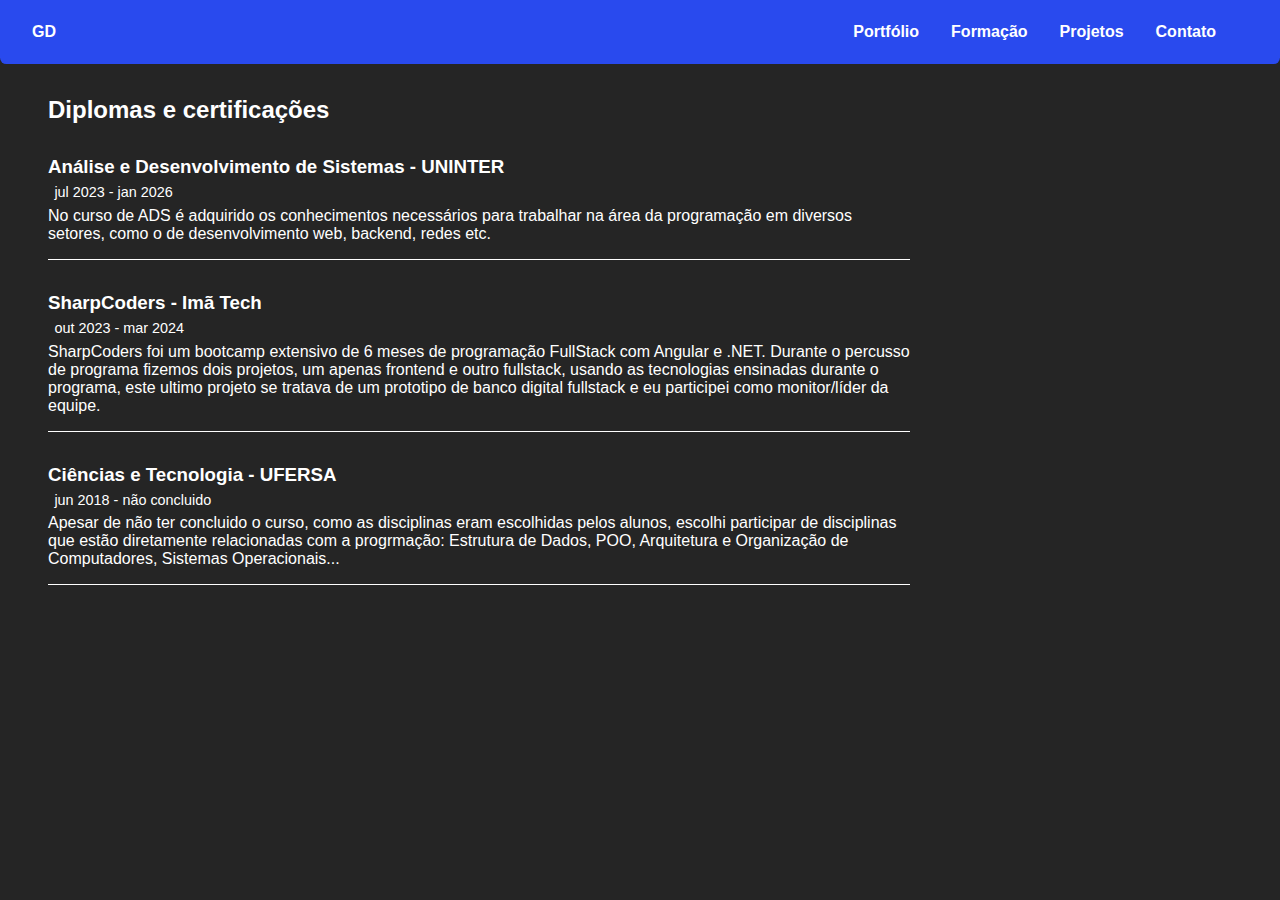
<file: academic.html>
<!DOCTYPE html>
<html lang="pt-BR">
  <head>
    <meta charset="UTF-8" />
    <meta name="viewport" content="width=device-width, initial-scale=1.0" />
    <link rel="stylesheet" href="styles.css" />
    <title>Guilherme Duarte - Portfólio</title>
  </head>
  <body>
    <!-- Essa parte de header sera a navbar do projeto que será compartilhado com todas as páginas -->
    <header>
      <nav class="navbar">
        <div class="logo"><p>GD</p></div>
        <ul class="navegations_links">
          <li class="">
            <a href="./index.html">Portfólio</a>
          </li>
          <li class="">
            <a href="./academic.html">Formação</a>
          </li>
          <li class="">
            <a href="./projects.html">Projetos</a>
          </li>
          <li class="">
            <a href="./contact.html">Contato</a>
          </li>
        </ul>
      </nav>
    </header>

    <!-- Aqui é o contéudo principal da página, no caso, os dados sobre diplomas e certificações -->
    <main class="main_container">
      <section class="academic">
        <h2 class="section_title">Diplomas e certificações</h2>
        
        <!-- Div container onde ficará os dados de diplomas -->
        <div class="degree_container">

          <!-- Essa div tem um padrão repetitivo, então todo registro aqui terá essa mesma contrução (div.degree > h3,p.time_range,p) -->
          <div class="degree">
            <h3>Análise e Desenvolvimento de Sistemas - UNINTER</h3>
            <p class="time_range">jul 2023 - jan 2026</p>
            <p>
              No curso de ADS é adquirido os conhecimentos necessários para
              trabalhar na área da programação em diversos setores, como o de
              desenvolvimento web, backend, redes etc.
            </p>
          </div>

          <div class="degree">
            <h3>SharpCoders - Imã Tech</h3>
            <p class="time_range">out 2023 - mar 2024</p>
            <p>
              SharpCoders foi um bootcamp extensivo de 6 meses de programação
              FullStack com Angular e .NET. Durante o percusso de programa
              fizemos dois projetos, um apenas frontend e outro fullstack,
              usando as tecnologias ensinadas durante o programa, este ultimo
              projeto se tratava de um prototipo de banco digital fullstack e eu
              participei como monitor/líder da equipe.
            </p>
          </div>

          <div class="degree">
            <h3>Ciências e Tecnologia - UFERSA</h3>
            <p class="time_range">jun 2018 - não concluido</p>
            <p>
              Apesar de não ter concluido o curso, como as disciplinas eram
              escolhidas pelos alunos, escolhi participar de disciplinas que
              estão diretamente relacionadas com a progrmação: Estrutura de
              Dados, POO, Arquitetura e Organização de Computadores, Sistemas
              Operacionais...
            </p>
          </div>
        </div>
      </section>
    </main>
  </body>
</html>
</file>
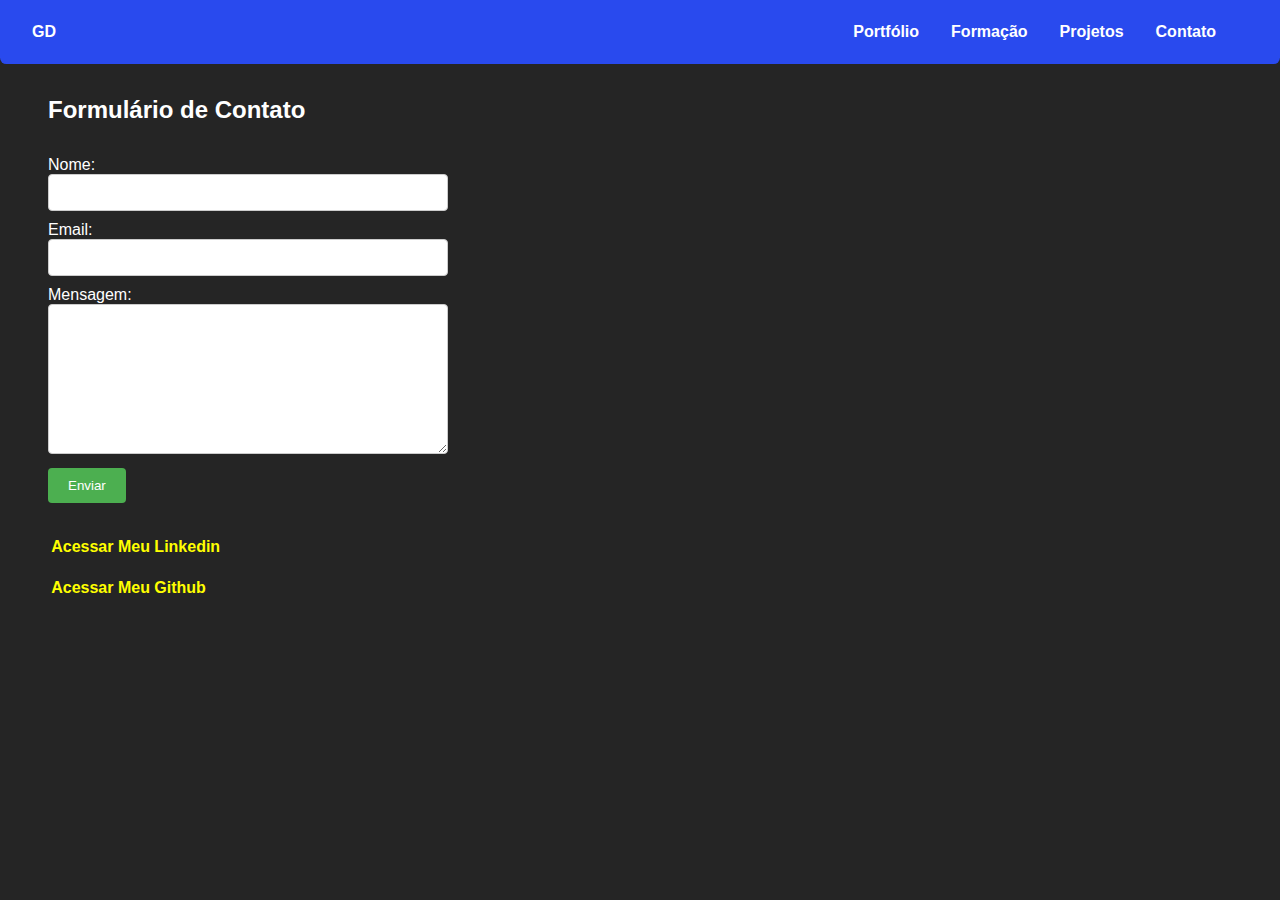
<file: contact.html>
<!DOCTYPE html>
<html lang="pt-BR">
  <head>
    <meta charset="UTF-8" />
    <meta name="viewport" content="width=device-width, initial-scale=1.0" />
    <link rel="stylesheet" href="styles.css" />
    <title>Guilherme Duarte - Portfólio</title>
  </head>
  <body>
    <!-- Essa parte de header sera a navbar do projeto que será compartilhado com todas as páginas -->
    <header>
      <nav class="navbar">
        <div class="logo"><p>GD</p></div>
        <ul class="navegations_links">
          <li class="">
            <a href="./index.html">Portfólio</a>
          </li>
          <li class="">
            <a href="./academic.html">Formação</a>
          </li>
          <li class="">
            <a href="./projects.html">Projetos</a>
          </li>
          <li class="">
            <a href="./contact.html">Contato</a>
          </li>
        </ul>
      </nav>
    </header>

    <!-- Aqui é o contéudo principal da página, no caso, os dados de formulário e links externos -->
    <main class="main_container">
      <section class="contact">
        <h2 class="section_title">Formulário de Contato</h2>

        <!-- Form padrão com os dados solicitados -->
        <form action="#" method="post">
            <label for="nome">Nome:</label>
            <input type="text" id="nome" name="nome" required>

            <label for="email">Email:</label>
            <input type="email" id="email" name="email" required>

            <label for="mensagem">Mensagem:</label>
            <textarea id="mensagem" name="mensagem" required></textarea>

            <input type="submit" value="Enviar">
        </form>
      </section>

      <section class="mylinks">
        <a target="_blank" href="https://www.linkedin.com/in/guilduarte07/">Acessar Meu Linkedin</a>
        <a target="_blank" href="https://github.com/GuiDuarte07">Acessar Meu Github</a>
      </section>
    </main>
  </body>
</html>
</file>
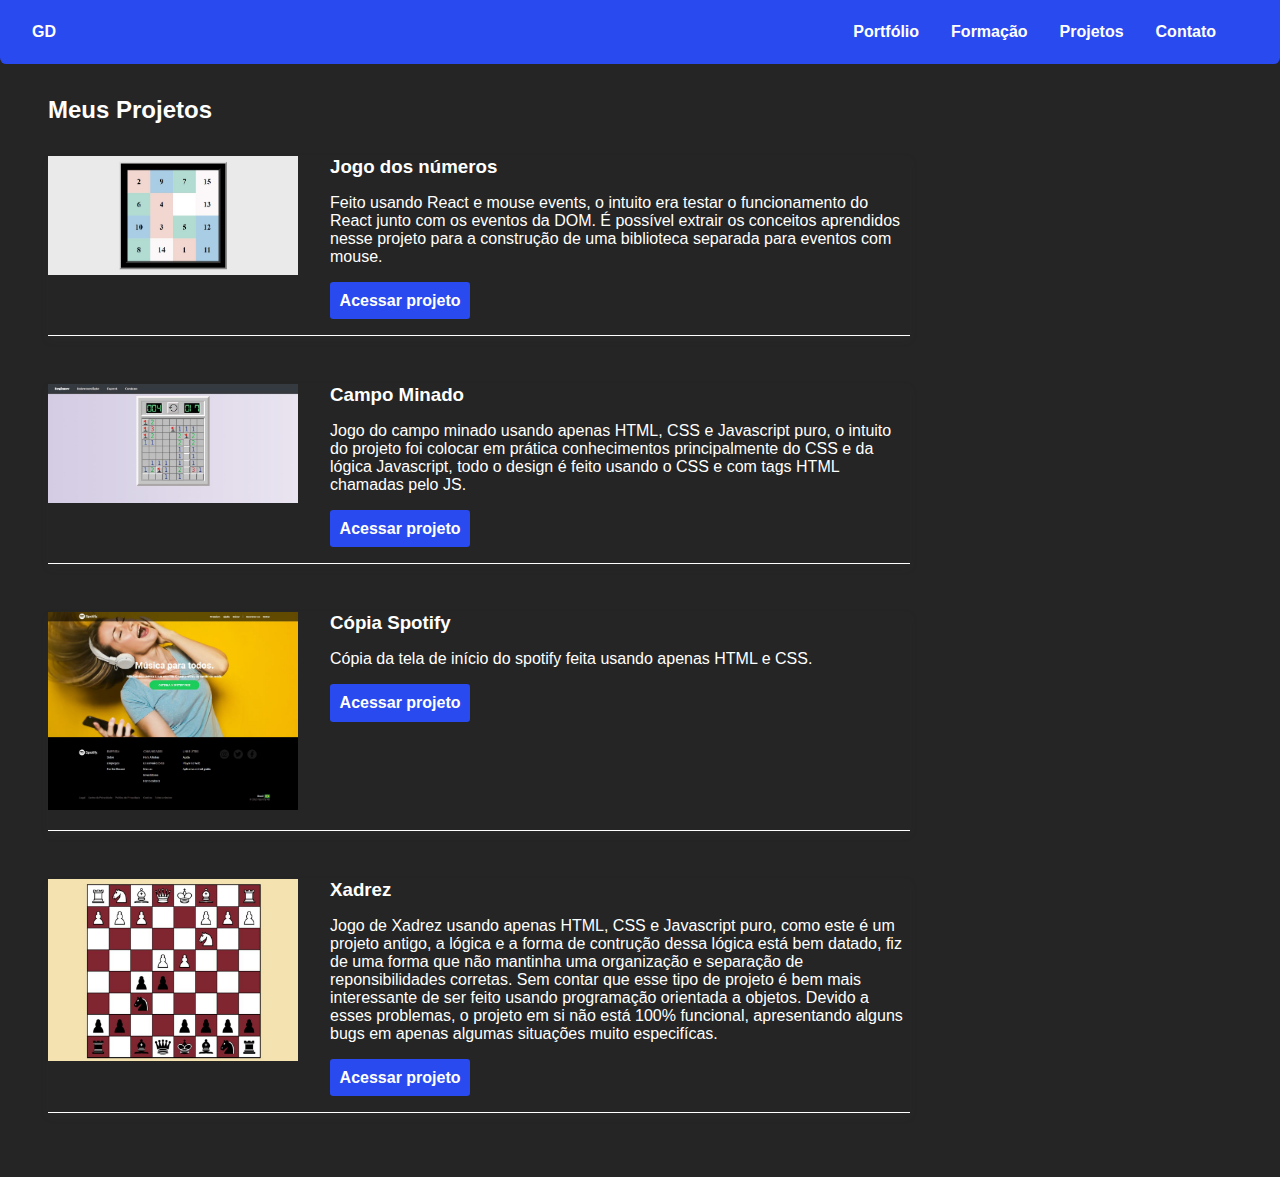
<file: projects.html>
<!DOCTYPE html>
<html lang="pt-BR">
  <head>
    <meta charset="UTF-8" />
    <meta name="viewport" content="width=device-width, initial-scale=1.0" />
    <link rel="stylesheet" href="styles.css" />
    <title>Guilherme Duarte - Portfólio</title>
  </head>
  <body>
    <!-- Essa parte de header sera a navbar do projeto que será compartilhado com todas as páginas -->
    <header>
      <nav class="navbar">
        <div class="logo"><p>GD</p></div>
        <ul class="navegations_links">
          <li class="">
            <a href="./index.html">Portfólio</a>
          </li>
          <li class="">
            <a href="./academic.html">Formação</a>
          </li>
          <li class="">
            <a href="./projects.html">Projetos</a>
          </li>
          <li class="">
            <a href="./contact.html">Contato</a>
          </li>
        </ul>
      </nav>
      </nav>
    </header>

    <!-- Aqui é o contéudo principal da página, no caso, os dados sobre projetos -->
    <main class="main_container">
      <section class="projects">
        <h2 class="section_title">Meus Projetos</h2>

        <!-- Div container onde ficará os dados de projetos -->
        <div class="projects_container">

          <!-- Essa div tem um padrão repetitivo, então todo registro aqui (cada um equivale a um projeto difernte) 
          terá essa mesma contrução (div.project > (div.project_image > img),(div.project_details > h3,p,a.project-acess)) -->
          <div class="project">
            <div class="project_image">
              <img src="images/1709122436448.jpeg" alt="Jogo dos números" srcset="">
            </div>
            <div class="project_details">
              <h3>Jogo dos números</h3>
              <p>
                Feito usando React e mouse events, o intuito era testar o
                funcionamento do React junto com os eventos da DOM. É possível
                extrair os conceitos aprendidos nesse projeto para a construção
                de uma biblioteca separada para eventos com mouse.
              </p>
              <a class="project-acess" target="_blank" href="https://guiduarte07.github.io/Jogo-dos-numeros/">Acessar projeto</a>
            </div>
          </div>

          <div class="project">
            <div class="project_image">
              <img src="images/1709077499486.jpeg" alt="Campo Minado" srcset="">
            </div>
            <div class="project_details">
              <h3>Campo Minado</h3>
              <p>
                Jogo do campo minado usando apenas HTML, CSS e Javascript puro,
                o intuito do projeto foi colocar em prática conhecimentos
                principalmente do CSS e da lógica Javascript, todo o design é
                feito usando o CSS e com tags HTML chamadas pelo JS.
              </p>
              <a class="project-acess" target="_blank" href="https://guiduarte07.github.io/Minesweeper/">Acessar projeto</a>
            </div>
          </div>

          <div class="project">
            <div class="project_image">
              <img src="images/1709077763593.jpeg" alt="Cópia Spotify" srcset="">
            </div>
            <div class="project_details">
              <h3>Cópia Spotify</h3>
              <p>
                Cópia da tela de início do spotify feita usando apenas HTML e
                CSS.
              </p>
              <a class="project-acess" target="_blank" href="https://guiduarte07.github.io/spotify-clone_sharpecoders-ima/">Acessar projeto</a>
            </div>
          </div>

          <div class="project">
            <div class="project_image">
              <img src="images/1660328011427.jpeg" alt="Xadrez" srcset="">
            </div>
            <div class="project_details">
              <h3>Xadrez</h3>
              <p>
                Jogo de Xadrez usando apenas HTML, CSS e Javascript puro, como
                este é um projeto antigo, a lógica e a forma de contrução dessa
                lógica está bem datado, fiz de uma forma que não mantinha uma
                organização e separação de reponsibilidades corretas. Sem contar
                que esse tipo de projeto é bem mais interessante de ser feito
                usando programação orientada a objetos. Devido a esses
                problemas, o projeto em si não está 100% funcional, apresentando
                alguns bugs em apenas algumas situações muito especifícas.
              </p>
              <a target="_blank" class="project-acess" href="https://guiduarte07.github.io/Chess-game_test/">Acessar projeto</a>
            </div>
          </div>
        </div>
      </section>
    </main>
  </body>
</html>
</file>
<file: styles.css>
:root {
  --roxo: rgb(41, 74, 238);
}

@import url('https://fonts.googleapis.com/css2?family=Roboto:ital,wght@0,100;0,300;0,400;0,500;0,700;0,900;1,100;1,300;1,400;1,500;1,700;1,900&display=swap');

* {
  margin: 0;
  padding: 0;
  box-sizing: border-box;
  color: white;
  font-family: "Roboto", sans-serif;
}

a {
  text-decoration: none;
}

body {
  background-color: rgb(37, 37, 37);
  overflow-x: hidden;
}

/* HEADER */

.navbar {
  width: 100%;
  height: 4rem;
  display: flex;
  align-items: center;
  justify-content: space-between;
  background-color: var(--roxo);
  border-bottom-left-radius: 0.4rem;
  border-bottom-right-radius: 0.4rem;
}

.navegations_links {
  display: flex;
  gap: 2rem;
  list-style: none;
  
}

.logo {
  padding-left: 2rem;
  font-weight: bold;
}

.navegations_links li a {
  font-weight: bold;
}

.navegations_links li:last-child {
  padding-right: 4rem;
}

.main_container {
  margin-left: 3rem;
  padding-bottom: 4rem;
}

/* PORTIFOLIO */

.introduction {
  margin: 3rem 0;
  width: 100%;
  display: flex;
}

.introduction_details {
  width: 60%;
  display: flex;
  flex-direction: column;
  gap: 1rem;
}

.photo_section img {
  border-radius: 100%;
  margin-left: 4rem;
}

.cv-button {
  padding: 1rem;
  background-color: var(--roxo);
  width: fit-content;
  border-radius: 0.3rem;
  font-weight: bold;
}

.aboutme {
  width: 70%;
}

.section_title {
  margin: 2rem 0;
}



/* ACADEMIC */

.academic {
  width: 70%;
}

.degree_container {
  display: flex;
  flex-direction: column;
  gap: 2rem;
}

.degree_container .degree {
  padding-bottom: 1rem;
  border-bottom: 1px solid white;
}

.time_range {
  font-size: 0.9rem;
  margin: 0.4rem;
}


/* PROJECTS */
.projects {
  width: 70%;
}

.projects_container {
  display: flex;
  flex-direction: column;
  gap: 3rem;
}

.project {
  box-sizing: 0.6rem;
  box-shadow: 0 4px 8px rgba(71, 70, 70, 0.1);
  display: flex;
  padding-bottom: 1rem;
  border-bottom: 1px solid white;
}

.project_image img {
  width: 250px;
}

.project_details {
  display: flex;
  flex-direction: column;
  gap: 1rem;
  margin-left: 2rem;
}

.project-acess {
  padding: 0.6rem;
  background-color: var(--roxo);
  width: fit-content;
  border-radius: 0.2rem;
  font-weight: bold;
}


/* CONTACT */

.contact form {
  max-width: 400px;
}

.contact input[type="text"],
input[type="email"],
textarea {
  color: black;
  width: 100%;
  padding: 10px;
  margin-bottom: 10px;
  border: 1px solid #ccc;
  border-radius: 4px;
  box-sizing: border-box;
}

.contact textarea {
  height: 150px;
}

.contact input[type="submit"] {
  background-color: #4CAF50;
  color: white;
  padding: 10px 20px;
  border: none;
  border-radius: 4px;
  cursor: pointer;
}

.contact input[type="submit"]:hover {
  background-color: #45a049;
}

.mylinks {
  margin: 2rem 0;
  gap: 1rem;
  display: flex;
  flex-direction: column;
}

.mylinks a {
  color: yellow;
  font-weight: bold;
  padding: 0.2rem;
}

@media only screen and (max-width: 600px) {
  /* Coloque seus estilos para dispositivos móveis aqui */
  /* Por exemplo: */
  body {
      font-size: 12px;
  }

  /* HEADER */
  .navegations_links {
    gap: 1rem;
    
  }
  .logo {
    padding-left: 1rem;
  }
  .navegations_links li:last-child {
    padding-right: 1rem;
  }
  .main_container {
    margin-left: 0;
  }

  /* PORTIFOLIO */
  .introduction {
    margin: 3rem 0;
    width: 100%;
    display: flex;
    flex-direction: column;
    align-items: center;
    justify-content: center;
  }
  .introduction_details {
    width: 80%;
    display: flex;
    flex-direction: column;
    gap: 1rem;
  }
  .photo_section {
    display: flex;
    align-items: center;
    justify-content: center;
  }
  .photo_section img {
    margin-top: 2rem;
    margin-left: 0;
    width: 60%;
  }
  .aboutme {
    width: 100%;
    display: flex;
    flex-direction: column;
    align-items: center;
    justify-content: center;
  }
  .aboutme > * {
    width: 70%;
  }

  /* DIPLOMAS */

  .academic {
    width: 100%;
    display: flex;
    flex-direction: column;
    align-items: center;
    justify-content: center;
  }
  .academic > * {
    width: 70%;
  }

  /* PROJETOS */
  
  .projects {
    width: 100%;
    display: flex;
    flex-direction: column;
    align-items: center;
    justify-content: center;
  }
  .projects > * {
    width: 70%;
  }
  .project {
    flex-direction: column;
  }

  /* CONTACT */
  .contact form {
    margin: 0 1rem;
  }
  
}
</file>
